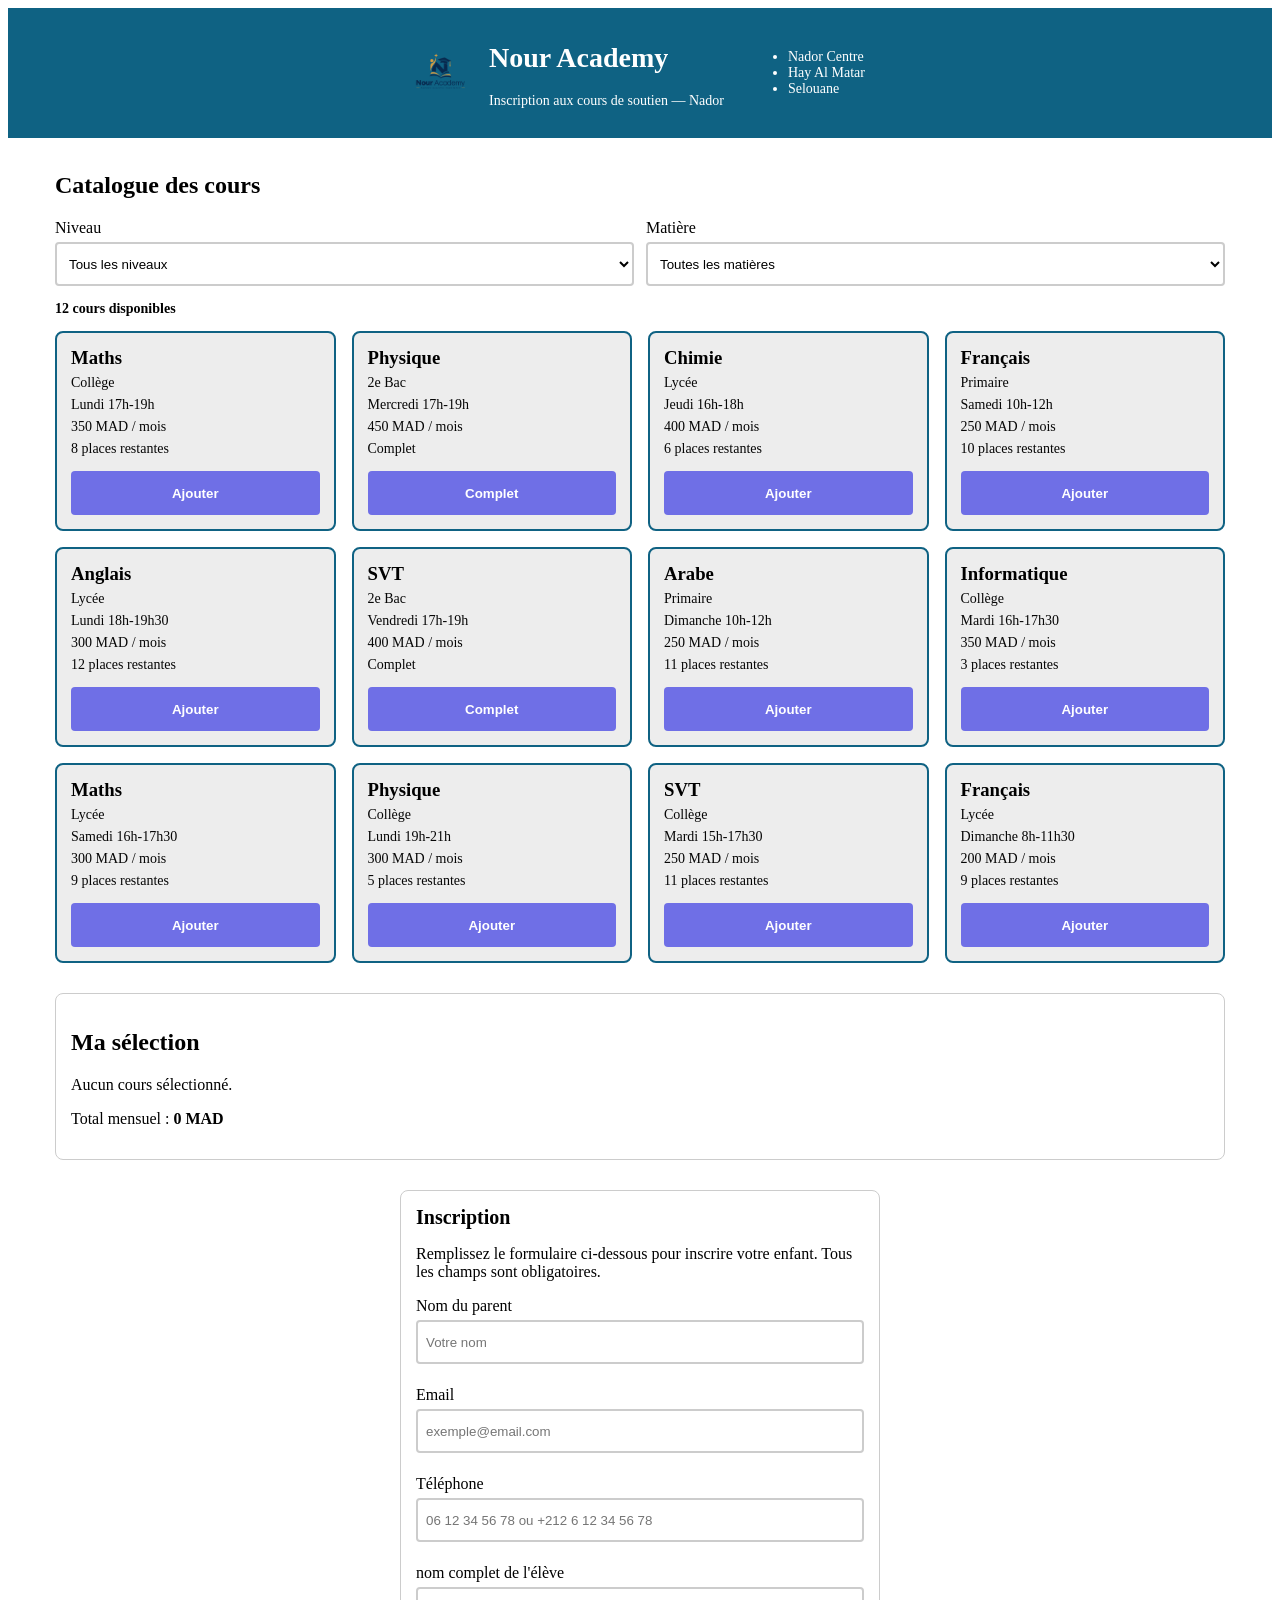
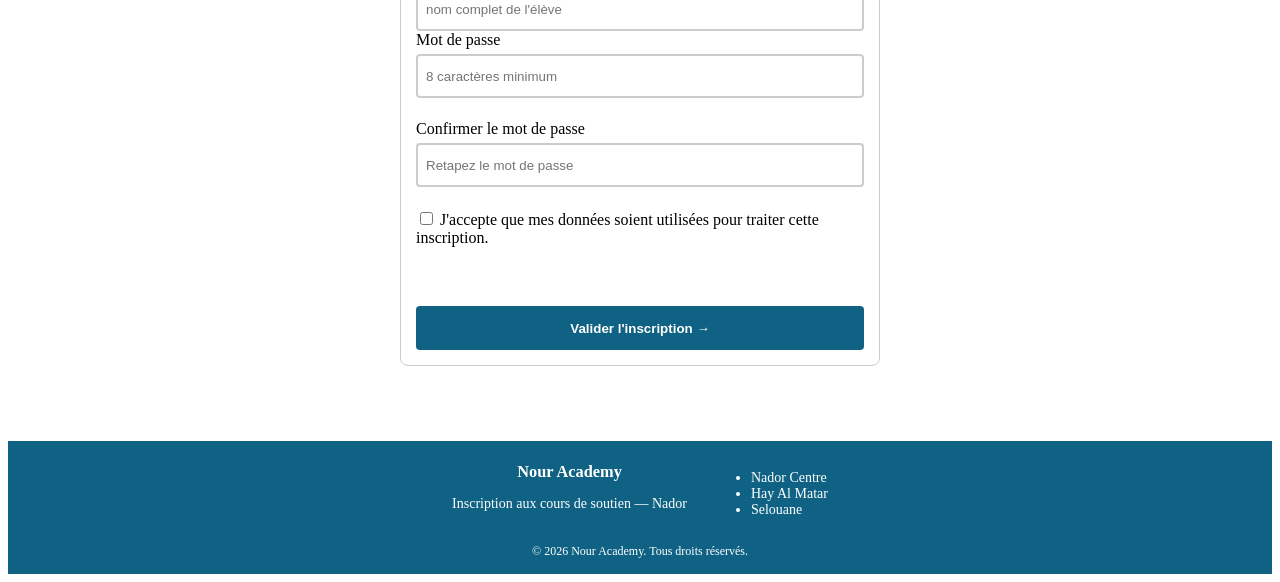
<file: HTML/index.html>
<!doctype html>
<html lang="fr">

<head>
  <meta charset="UTF-8" />
  <meta name="viewport" content="width=device-width, initial-scale=1.0" />
  <title>Nour Academy</title>
  <link rel="stylesheet" href="../CSS/style.css" />
</head>

<body>
  <header>
    <img src="../img/Nour .png" alt="Logo Nour Academy" class="logo" />
    <div class="titre">
      <h1>Nour Academy</h1>
      <p>Inscription aux cours de soutien — Nador</p>
    </div>
    <ul>
      <li>Nador Centre</li>
      <li>Hay Al Matar</li>
      <li>Selouane</li>
    </ul>
  </header>

  <main>
    <section aria-labelledby="titre-catalogue">
      <h2 class="badge" id="titre-catalogue">Catalogue des cours</h2>

      <div class="filtres">
        <div class="champ-filtre">
          <label for="filtre-niveau">Niveau</label>
          <select id="filtre-niveau">
            <option value="">Tous les niveaux</option>
            <option value="Primaire">Primaire</option>
            <option value="Collège">Collège</option>
            <option value="Lycée">Lycée</option>
            <option value="2e Bac">2e Bac</option>
          </select>
        </div>

        <div class="champ-filtre">
          <label for="filtre-matiere">Matière</label>
          <select id="filtre-matiere">
            <option value="">Toutes les matières</option>
            <option value="Maths">Maths</option>
            <option value="Physique">Physique</option>
            <option value="Chimie">Chimie</option>
            <option value="Français">Français</option>
            <option value="Anglais">Anglais</option>
            <option value="SVT">SVT</option>
            <option value="Arabe">Arabe</option>
            <option value="Informatique">Informatique</option>
          </select>
        </div>
      </div>

      <p class="compteur" id="compteur" aria-live="polite"></p>
      <p class="aucun-resultat" id="aucun-resultat" hidden>
        Aucun cours ne correspond à votre recherche.
      </p>

      <div class="cours" id="liste-cours"></div>
    </section>

    <section class="selection" aria-labelledby="titre-selection">
      <h2 id="titre-selection">Ma sélection</h2>
      <p class="selection-vide" id="selection-vide">
        Aucun cours sélectionné.
      </p>
      <ul id="liste-selection"></ul>
      <p class="total">Total mensuel : <strong id="total">0 MAD</strong></p>
    </section>

    <form class="reservation" id="form-inscription" novalidate>
      <h2>Inscription</h2>
      <p class="aide">
        Remplissez le formulaire ci-dessous pour inscrire votre enfant. Tous
        les champs sont obligatoires.
      </p>

      <label for="nom">Nom du parent</label>
      <input type="text" id="nom" name="nom" placeholder="Votre nom" autocomplete="family-name" />
      <small class="message" id="nom-msg"></small>

      <label for="email">Email</label>
      <input type="email" id="email" name="email" placeholder="exemple@email.com" autocomplete="email" />
      <small class="message" id="email-msg"></small>

      <label for="tel">Téléphone</label>
      <input type="tel" id="tel" name="tel" placeholder="06 12 34 56 78 ou +212 6 12 34 56 78" autocomplete="tel" />
      <small class="message" id="tel-msg"></small>

      <label for="prenom">nom complet de l'élève</label>
      <input type="text" id="prenom" name="prenom" placeholder="nom complet de l'élève" />

      <label for="mdp">Mot de passe</label>
      <input type="password" id="mdp" name="mdp" placeholder="8 caractères minimum" autocomplete="new-password" />
      <small class="message" id="mdp-msg"></small>

      <label for="mdp2">Confirmer le mot de passe</label>
      <input type="password" id="mdp2" name="mdp2" placeholder="Retapez le mot de passe" autocomplete="new-password" />
      <small class="message" id="mdp2-msg"></small>

      <div class="cgv">
        <input type="checkbox" id="consentement" name="consentement" />
        <label for="consentement">J'accepte que mes données soient utilisées pour traiter cette
          inscription.</label>
      </div>
      <small class="message" id="consentement-msg"></small>

      <small class="message" id="form-msg"></small>

      <button type="submit" class="valider">Valider l'inscription →</button>
    </form>

    <section class="recap" id="recap" aria-live="polite" hidden>
      <h2>Inscription confirmée</h2>
      <p>Numéro de dossier : <strong id="recap-dossier"></strong></p>
      <p>Élève : <strong id="recap-eleve"></strong></p>
      <ul id="recap-cours"></ul>
      <p>Total mensuel : <strong id="recap-total"></strong></p>
    </section>
  </main>

  <footer>
    <div class="footer-titre">
      <h3>Nour Academy</h3>
      <p>Inscription aux cours de soutien — Nador</p>
    </div>
    <ul>
      <li>Nador Centre</li>
      <li>Hay Al Matar</li>
      <li>Selouane</li>
    </ul>
    <p class="copyright">© 2026 Nour Academy. Tous droits réservés.</p>
  </footer>

  <script src="../JS/js/data.js" defer></script>
  <script src="../JS/js/dashboard.js"></script>
  <script src="../JS/js/login.js"></script>
</body>

</html>
</file>
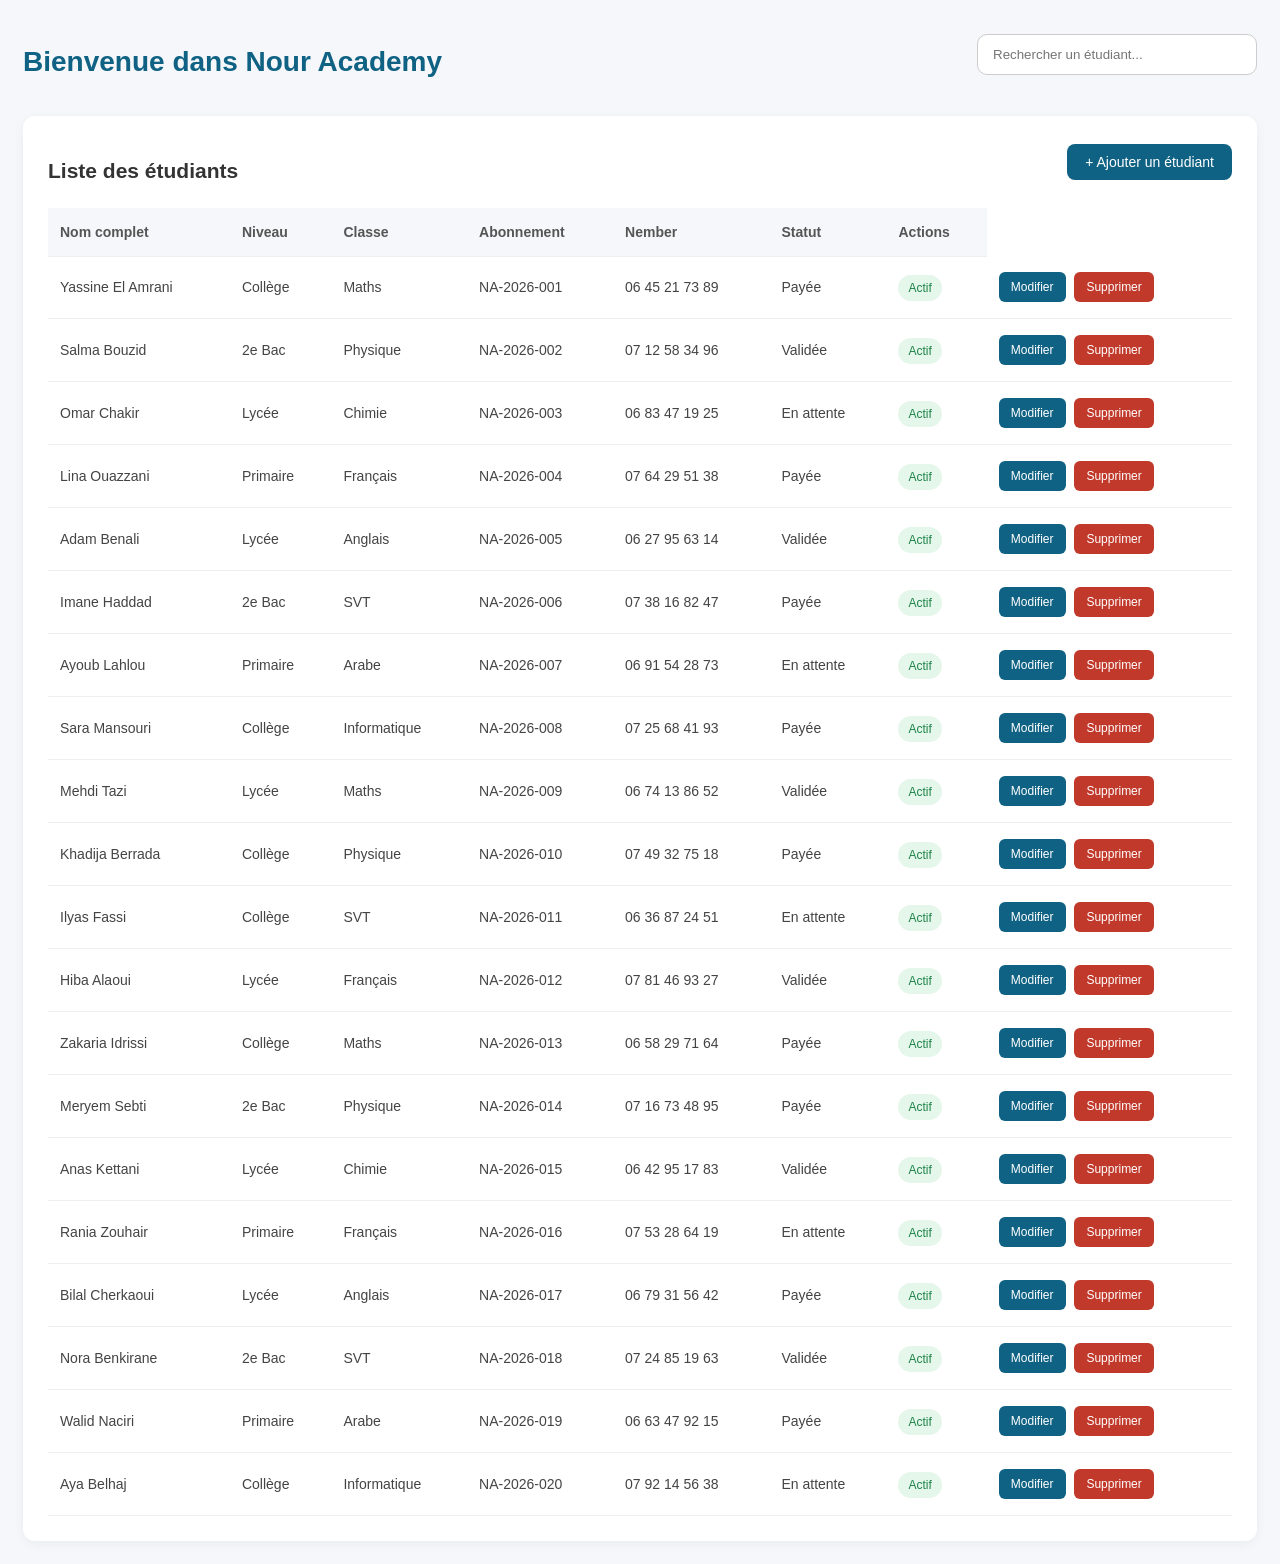
<file: HTML/admin.html>
<!doctype html>
<html lang="fr">
  <head>
    <meta charset="UTF-8" />
    <meta name="viewport" content="width=device-width, initial-scale=1.0" />
    <link rel="stylesheet" href="../CSS/admin.css" />
    <title>Nour Academy - Dashboard</title>
  </head>

  <body>
    <section class="content">
      <div class="top">
        <div>
          <h1>Bienvenue dans Nour Academy</h1>
        </div>

        <input type="search" placeholder="Rechercher un étudiant..." />
      </div>
      <div class="table-container">
        <div class="table-header">
          <h2>Liste des étudiants</h2>
          <button type="button" id="btn-ajouter" class="btn-ajouter">
            + Ajouter un étudiant
          </button>
        </div>

        <table>
          <thead>
            <tr>
              <th>Nom complet</th>
              <th>Niveau</th>
              <th>Classe</th>
              <th>Abonnement</th>
              <th>Nember</th>
              <th>Statut</th>
              <th>Actions</th>
            </tr>
          </thead>

          <tbody id="liste-etudiants">
            <tr>
              <td>Ahmed Amrani</td>
              <td>2ème Bac</td>
              <td>Mathématiques</td>
              <td>350 MAD</td>
              <td>0690362063</td>
              <td><span class="status actif">Actif</span></td>
              <td class="actions">
                <button class="btn-modifier">Modifier</button>
                <button class="btn-supprimer">Supprimer</button>
              </td>
            </tr>
          </tbody>
        </table>
      </div>
    </section>
    <script src="../JS/js/admin.js" defer></script>
    <script src="../JS/js/students.js" defer></script>
    <script src="../JS/js/ajouter.js" defer></script>
    <dialog id="modal">
    <form id="form-ajout">
        <h2>Ajouter un étudiant</h2>

        <input name="eleve" placeholder="Nom complet" required>
        <input name="parent" placeholder="Nom du parent" required>
        <input name="telephone" placeholder="Téléphone" pattern="0[5-7][0-9]{8}" title="Ex : 0612345678" required>

        <select name="niveau" required>
            <option value="">-- Niveau --</option>
            <option>Primaire</option>
            <option>Collège</option>
            <option>Lycée</option>
            <option>2e Bac</option>
        </select>

        <input name="cours" placeholder="Cours" required>
        <input name="Abonnement" placeholder="Abonnement"required>

        <select name="statut" required>
            <option>En attente</option>
            <option>Validée</option>
            <option>Payée</option>
        </select>

        <button type="button" id="btn-annuler">Annuler</button>
        <button type="submit">Enregistrer</button>
    </form>
</dialog>
  </body>
</html>
</file>
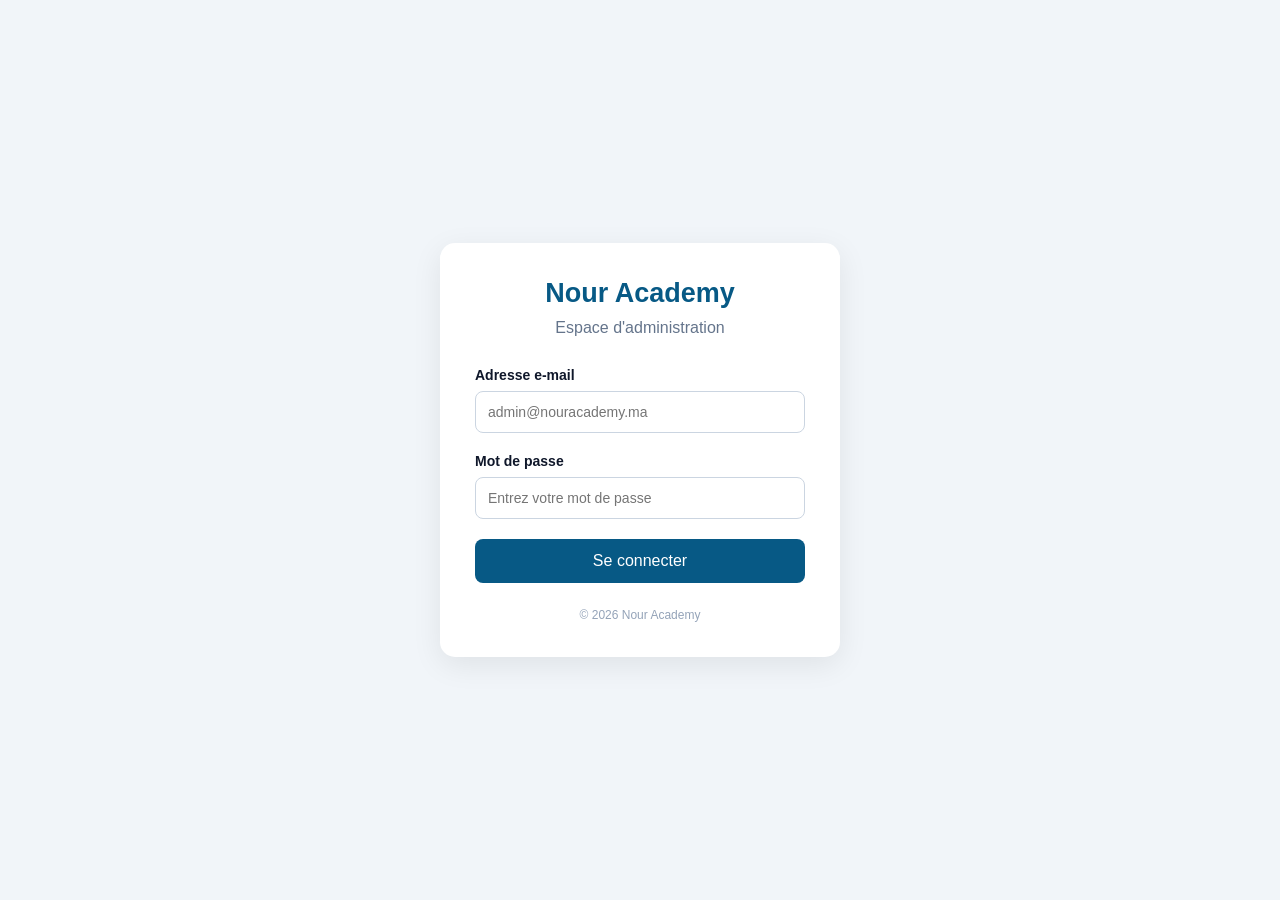
<file: HTML/login.html>
<!DOCTYPE html>
<html lang="en">

<head>
    <meta charset="UTF-8">
    <meta name="viewport" content="width=device-width, initial-scale=1.0">
    <link rel="stylesheet" href="../CSS/login.css">
    <title>Document</title>
</head>

<body>
    <main class="login-container">

        <div class="login-card">

            <h1>Nour Academy</h1>
            <p class="subtitle">Espace d'administration</p>

            <form id="login-form">

                <div class="form-group">
                    <label for="email">Adresse e-mail</label>
                    <input
                        type="email"
                        id="email"
                        placeholder="admin@nouracademy.ma"
                        required
                    >
                </div>

                <div class="form-group">
                    <label for="password">Mot de passe</label>
                    <input
                        type="password"
                        id="password"
                        placeholder="Entrez votre mot de passe"
                        required
                    >
                </div>

                <p id="message"></p>

                <button type="submit">Se connecter</button>

            </form>

            <p class="footer">© 2026 Nour Academy</p>

        </div>

    </main>
    <script src="../JS/js/login.js"></script>
</body>

</html>
</file>
<file: CSS/style.css>
:root {
  --bleu: #0f6283;
  --carte: rgb(237, 237, 237);
  --bouton: rgb(111, 111, 230);
  --gris: #666;
  --bordure: #ccc;
  --erreur: #c0392b;
  --succes: #1e8449;
}

* {
  box-sizing: border-box;
}

header,
footer {
  background: var(--bleu);
  color: white;
  display: flex;
  flex-wrap: wrap;
  justify-content: center;
  align-items: center;
  gap: 12px 24px;
  padding: 15px;
  font-size: 14px;
}

footer {
  margin-top: 30px;
}
.logo {
  width: 50px;
  height: 50px;
  border-radius: 20%;
  object-fit: cover;
}

.footer-titre {
  text-align: center;
}

h3 {
  margin: 0;
}
.copyright {
  width: 100%;
  text-align: center;
  margin: 0;
  font-size: 12px;
}

main {
  padding: 15px;
  max-width: 1200px;
  margin: 0 auto;
}

.filtres {
  display: flex;
  flex-direction: column;
  gap: 12px;
  margin: 15px 0;
}
.champ-filtre {
  flex: 1;
}
.compteur {
  font-size: 14px;
  font-weight: bold;
}

.cours {
  display: grid;
  grid-template-columns: 1fr;
  gap: 16px;
}
.carte {
  background: var(--carte);
  border: 2px solid var(--bleu);
  border-radius: 8px;
  padding: 14px;
}

.carte p {
  margin: 6px 0;
  font-size: 14px;
  color: rgb(6, 6, 6);
}

.carte button,
.valider {
  min-height: 44px;
  padding: 8px 12px;
  border: none;
  border-radius: 4px;
  color: white;
  font-weight: bold;
  cursor: pointer;
}

.carte button {
  width: 100%;
  margin-top: 8px;
  background: var(--bouton);
}

.valider {
  width: 100%;
  margin-top: 15px;
  background: var(--bleu);
}

.selection,
.reservation,
.recap {
  padding: 15px;
  border: 1px solid var(--bordure);
  border-radius: 8px;
  margin: 30px auto;
}

.reservation h2,
.recap h2 {
  margin: 0 0 10px;
  font-size: 20px;
}

.reservation,
.recap {
  max-width: 480px;
}
input[type="text"],
input[type="email"],
input[type="tel"],
input[type="password"],
select {
  width: 100%;
  min-height: 44px;
  padding: 8px;
  margin-top: 5px;
  border: 2px solid var(--bordure);
  border-radius: 4px;
  background: white;
}

.invalide {
  border-color: var(--erreur);
}
.valide {
  border-color: var(--succes);
}

.message {
  display: block;
  min-height: 18px;
  margin-top: 4px;
  font-size: 13px;
}
.message.erreur {
  color: var(--erreur);
}
.message.succes {
  color: var(--succes);
}

@media (min-width: 600px) {
  .cours {
    grid-template-columns: repeat(2, 1fr);
  }
  .filtres {
    flex-direction: row;
  }
}

@media (min-width: 992px) {
  .cours {
    grid-template-columns: repeat(4, 1fr);
  }
}
</file>
<file: CSS/admin.css>
body {
    font-family: Arial, sans-serif;
    background-color: #f5f7fa;
}

body {
    display: flex;
}

.content {
    flex: 1;
    min-width: 0;
    padding: 30px;
}


.top {
    display: flex;
    justify-content: space-between;
    align-items: center;
    gap: 20px;
    margin-bottom: 30px;
}

.top h1 {
    color: #0f6283;
    font-size: 28px;
    margin-bottom: 8px;
}



.top input {
    width: 280px;
    padding: 12px 15px;
    border: 1px solid #ccc;
    border-radius: 10px;
    outline: none;
}






.number {
    font-size: 32px;
    font-weight: bold;
    color: #0f6283;
    margin-bottom: 10px;
}

.card span {
    color: #777;
    font-size: 13px;
}



.table-container {
    background-color: white;
    padding: 25px;
    border-radius: 12px;
    overflow-x: auto;
    box-shadow: 0 3px 12px rgba(0, 0, 0, 0.05);
}

.table-container h2 {
    font-size: 21px;
    color: #333;
    margin-bottom: 25px;
}

table {
    width: 100%;
    border-collapse: collapse;
    text-align: left;
}

.table-container .name {
    background-color: #09465f;
}

th,
td {
    padding: 16px 12px;
    border-bottom: 1px solid #eee;
    white-space: nowrap;
}

th {
    background-color: #f5f7fa;
    color: #555;
    font-size: 14px;
}

td {
    color: #444;
    font-size: 14px;
}

.status {
    padding: 6px 10px;
    border-radius: 20px;
    font-size: 12px;
}

.actif {
    color: #1e8449;
    background-color: #e5f6eb;
}

.attente {
    color: #b7791f;
    background-color: #fff3cd;
}

.actions {
    white-space: nowrap;
}

.actions button {
    padding: 8px 12px;
    margin-right: 5px;
    border: none;
    border-radius: 6px;
    color: white;
    cursor: pointer;
    font-size: 12px;
}

.btn-modifier {
    background-color: #0f6283;
}

.btn-modifier:hover {
    background-color: #09465f;
}

.btn-supprimer {
    background-color: #c0392b;
}

.btn-supprimer:hover {
    background-color: #922b21;
}

.bar a {
    font-size: 12px;
    flex-direction: column;
    padding: 10px 2px;
}

.content {
    padding: 15px;
}

.table-header {
    display: flex;
    justify-content: space-between;
    align-items: center;
    gap: 15px;
    margin-bottom: 25px;
}

.table-header h2 {
    margin-bottom: 0;
}

.btn-ajouter {
    padding: 10px 18px;
    border: none;
    border-radius: 8px;
    background-color: #0f6283;
    color: white;
    font-size: 14px;
    cursor: pointer;
}

.btn-ajouter:hover {
    background-color: #09465f;
}

dialog {
    border: 0;
    border-radius: 8px;
    padding: 24px;
}

dialog::backdrop {
    background: rgba(0, 0, 0, 0.5);
}

#form-ajout {
    display: flex;
    flex-direction: column;
    gap: 10px;
    width: 320px;
}

@media (max-width: 900px) {
    .cards {
        grid-template-columns: 1fr;
    }

    .top {
        align-items: flex-start;
        flex-direction: column;
    }

    .top input {
        width: 100%;
    }
}

@media (max-width: 600px) {
    .header {
        width: 100px;
    }

    .bar a {
        font-size: 12px;
        flex-direction: column;
        padding: 10px 2px;
    }

    .content {
        padding: 15px;
    }
}
</file>
<file: CSS/login.css>
* {
    margin: 0;
    padding: 0;
    box-sizing: border-box;
}

body {
    font-family: Arial, sans-serif;
    background: #f1f5f9;
    color: #0f172a;
}

.login-container {
    min-height: 100vh;
    display: flex;
    justify-content: center;
    align-items: center;
    padding: 20px;
}

.login-card {
    width: 100%;
    max-width: 400px;
    background: white;
    padding: 35px;
    border-radius: 15px;
    box-shadow: 0 8px 30px rgba(0, 0, 0, 0.08);
}

.logo {
    text-align: center;
    margin-bottom: 15px;
}

.logo img {
    width: 85px;
    height: 85px;
    object-fit: contain;
}

h1 {
    text-align: center;
    color: #075985;
    font-size: 27px;
}

.subtitle {
    text-align: center;
    color: #64748b;
    margin: 10px 0 30px;
}

.form-group {
    margin-bottom: 20px;
}

label {
    display: block;
    margin-bottom: 8px;
    font-weight: bold;
    font-size: 14px;
}

input {
    width: 100%;
    padding: 12px;
    border: 1px solid #cbd5e1;
    border-radius: 8px;
    outline: none;
    font-size: 14px;
}

input:focus {
    border-color: #075985;
}

button {
    width: 100%;
    padding: 13px;
    background: #075985;
    color: white;
    border: none;
    border-radius: 8px;
    font-size: 16px;
    cursor: pointer;
}

button:hover {
    background: #0e7490;
}

#message {
    margin-bottom: 15px;
    font-size: 14px;
}

.footer {
    text-align: center;
    color: #94a3b8;
    font-size: 12px;
    margin-top: 25px;
}

@media (max-width: 480px) {
    .login-card {
        padding: 25px 20px;
    }
}
</file>
